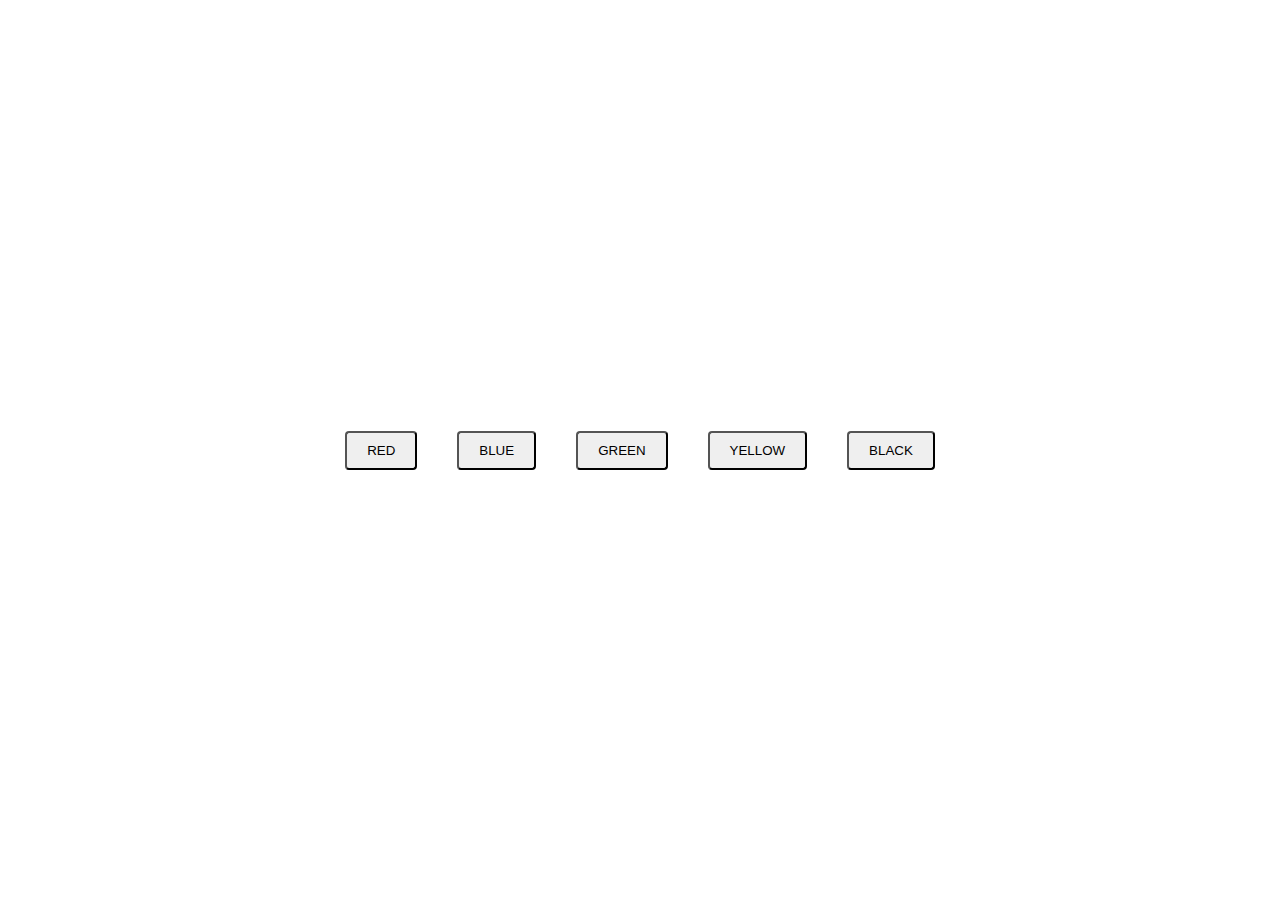
<file: BColorChange/index.html>
<!DOCTYPE html>
<html lang="en">
<head>
    <meta charset="UTF-8">
    <meta name="viewport" content="width=device-width, initial-scale=1.0">
    <title>Document</title>
    <link rel="stylesheet" href="style.css">
</head>
<body>
  <button>RED</button>
  <button>BLUE</button>
  <button>GREEN</button>
  <button>YELLOW</button>
  <button>BLACK</button>

    <script src="script.js"></script>
</body>
</html>
</file>
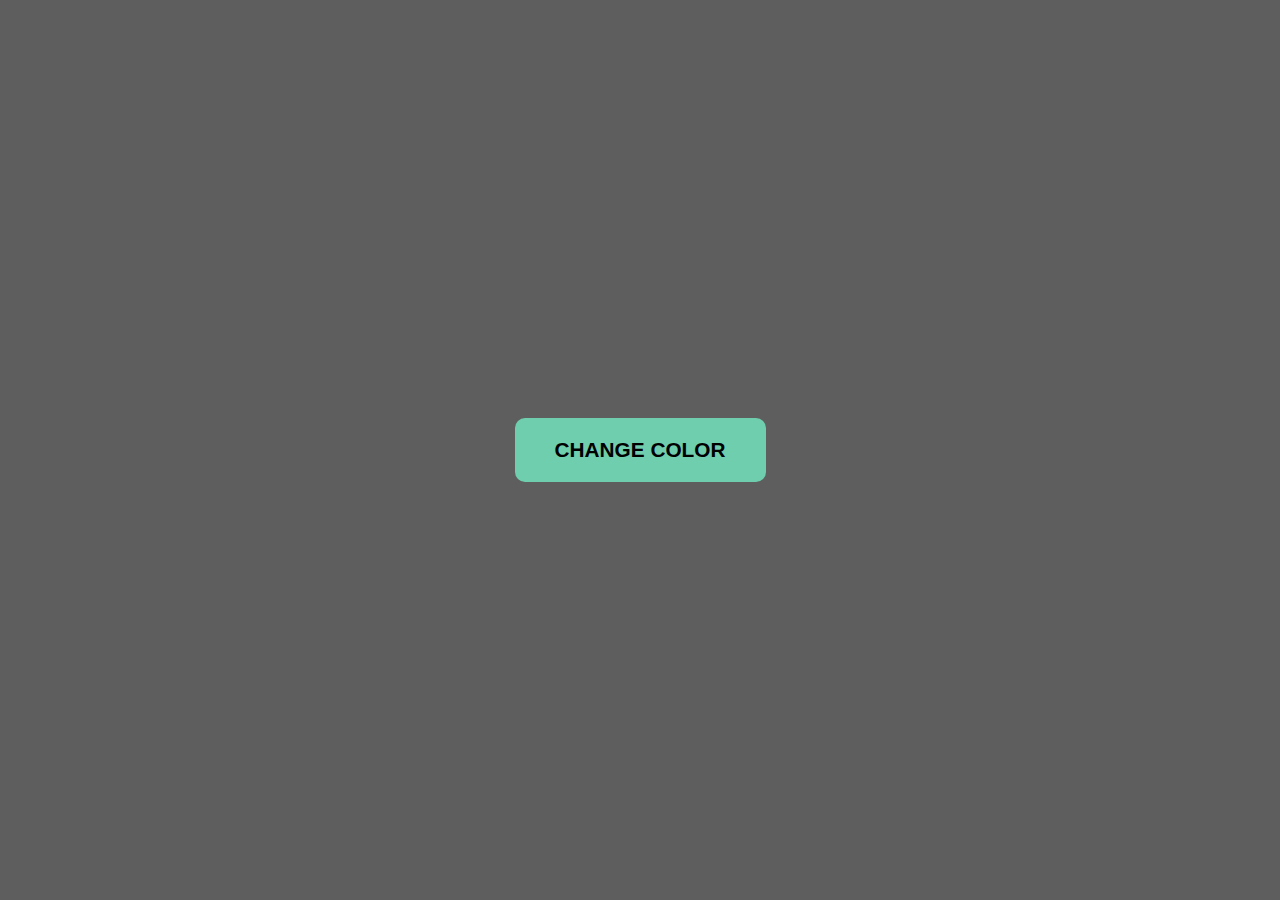
<file: bgrandomcolor/index.html>
<!DOCTYPE html>
<html lang="en">
<head>
    <meta charset="UTF-8">
    <meta name="viewport" content="width=device-width, initial-scale=1.0">
    <title>Document</title>
    <link rel="stylesheet" href="style.css">
</head>
<body>
   <div class="main">
    <button class="btn">CHANGE COLOR</button>
   </div>

    <script src="script.js"></script>
</body>
</html>
</file>
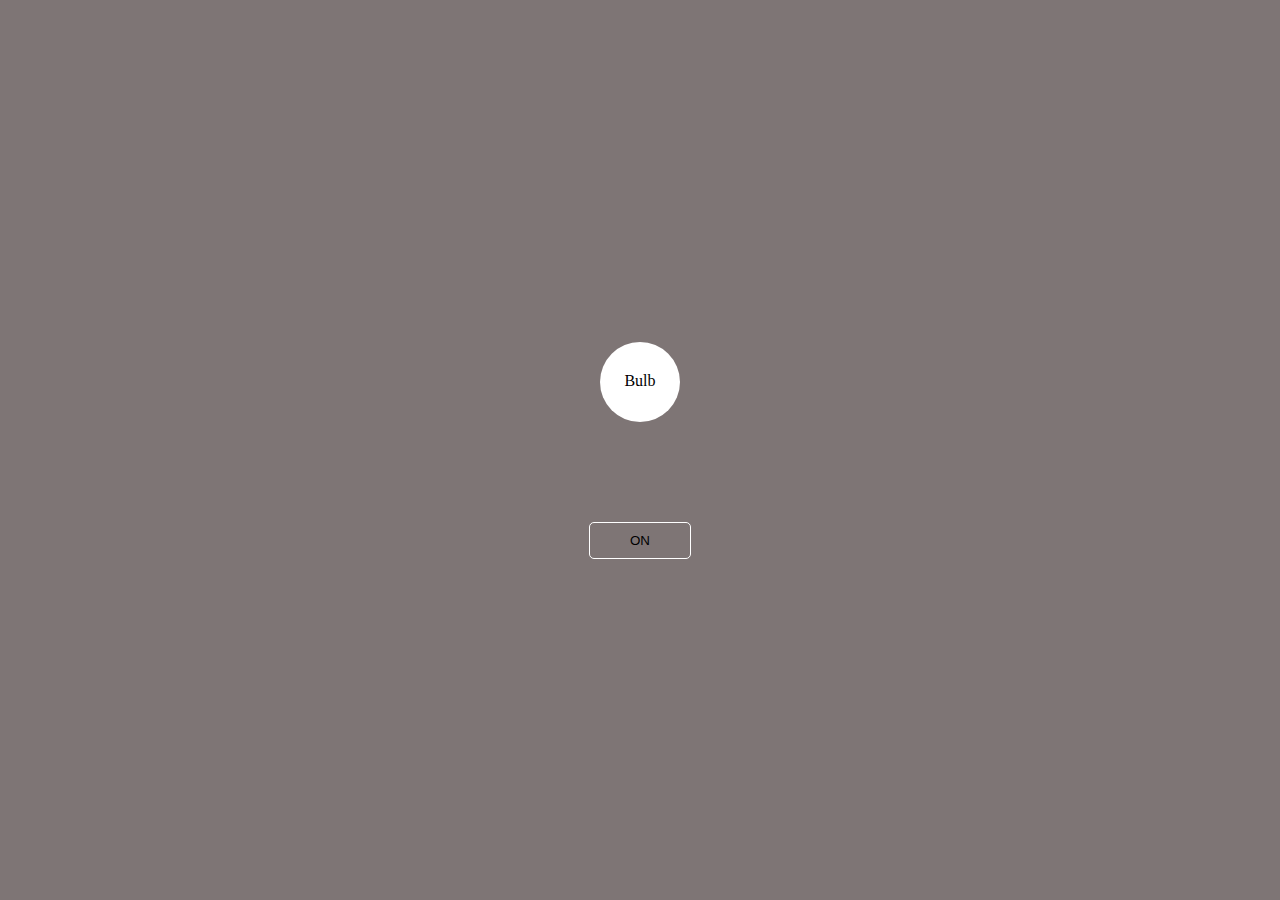
<file: bulb-ONOFF/index.html>
<!DOCTYPE html>
<html lang="en">
<head>
    <meta charset="UTF-8">
    <meta name="viewport" content="width=device-width, initial-scale=1.0">
    <title>Document</title>
    <link rel="stylesheet" href="style.css">
</head>
<body>
    

   <div class="main">
    <div class="Card">
        <div class="bulb">Bulb</div>
        <div>
            <button class="btn">ON</button>
        </div>
    </div>
   </div>

    <script src="script.js"></script>
</body>
</html>
</file>
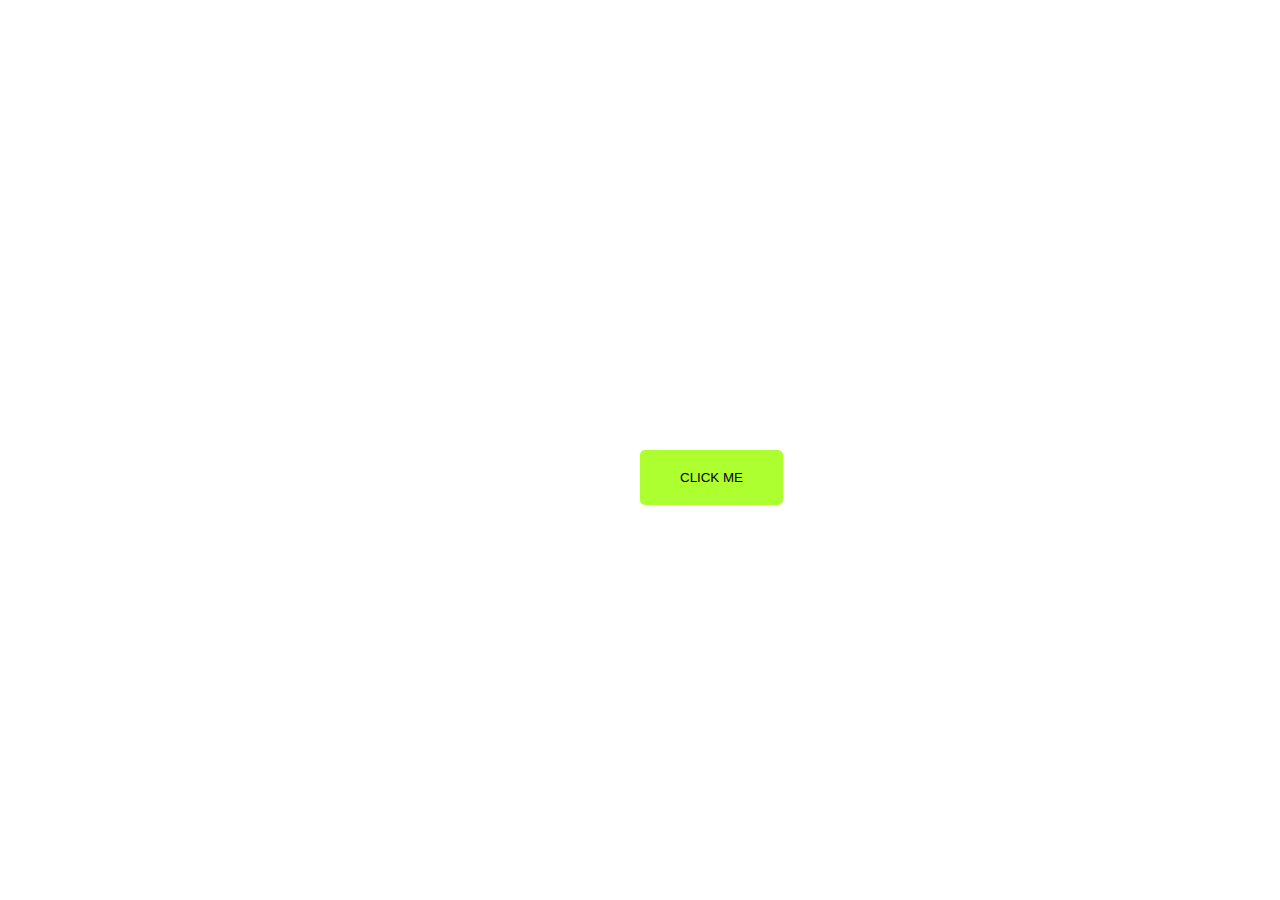
<file: CreateElement(insect)/index.html>
<!DOCTYPE html>
<html lang="en">
<head>
    <meta charset="UTF-8">
    <meta name="viewport" content="width=device-width, initial-scale=1.0">
    <title>create insects</title>
    <link rel="stylesheet" href="style.css">
</head>
<body>
<button>CLICK ME</button>
    <script src="style.js"></script>
</body>
</html>
</file>
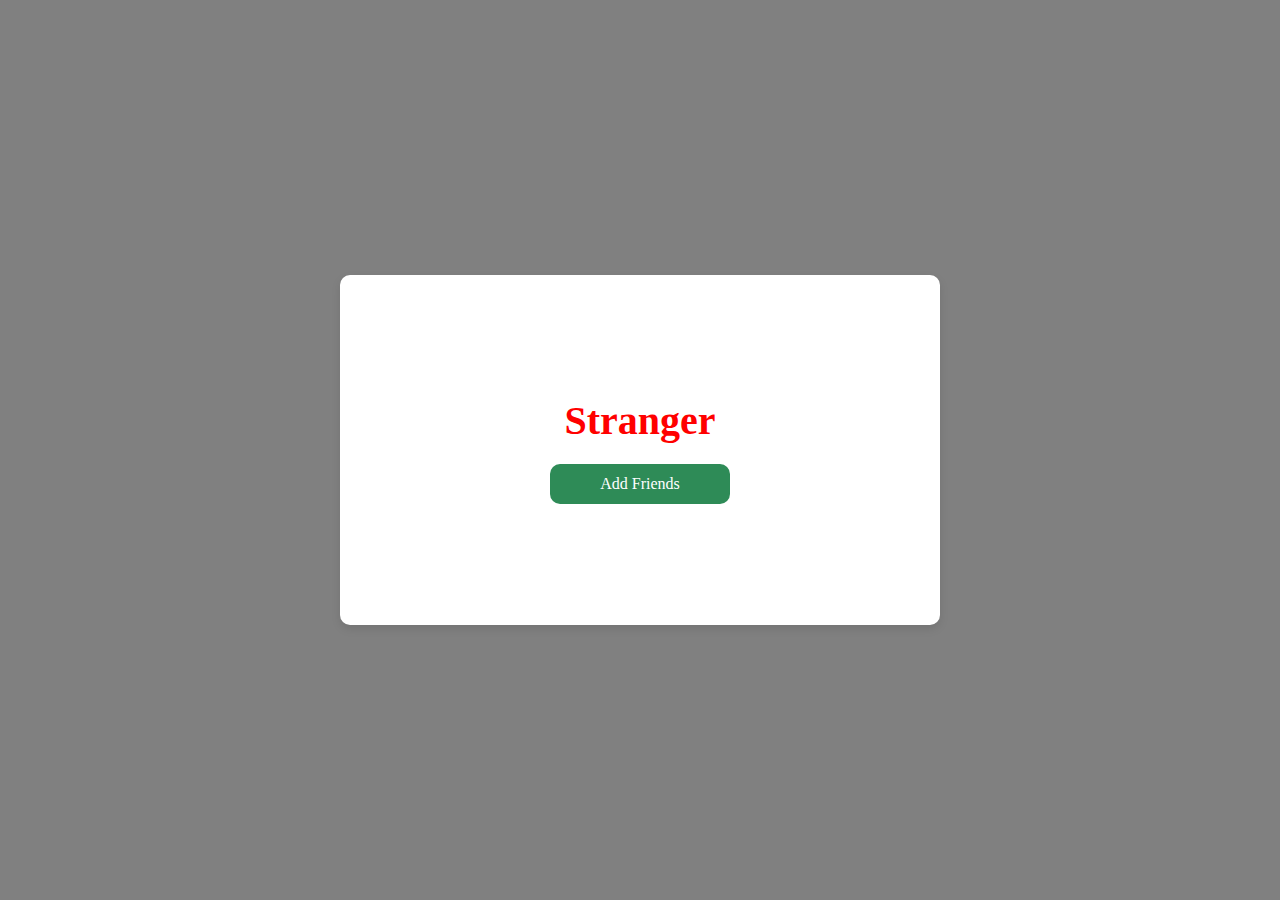
<file: friend request(set timeout)/index.html>
<!DOCTYPE html>
<html lang="en">
<head>
    <meta charset="UTF-8">
    <meta name="viewport" content="width=device-width, initial-scale=1.0">
    <title>Document</title>
    <link rel="stylesheet" href="style.css">
</head>
<body>
    <div class="card">
        <div class="container">
            <h1>Stranger</h1>
            <button class="btn">Add Friends</button>  
        </div>
    </div>
    <script src="script.js"></script>
</body>
</html>
</file>
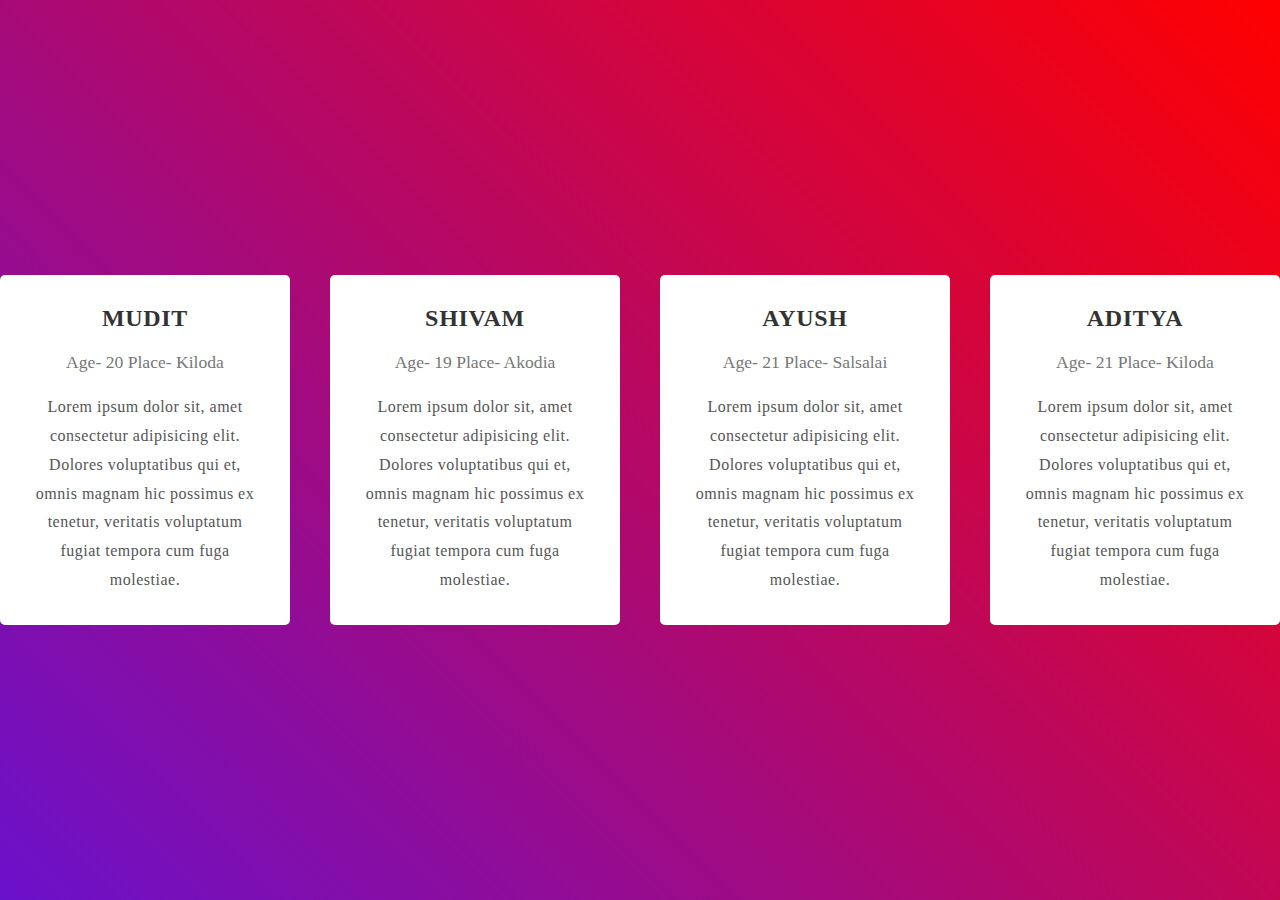
<file: Json data frontend/index.html>
<!DOCTYPE html>
<html lang="en">
<head>
    <meta charset="UTF-8">
    <meta name="viewport" content="width=device-width, initial-scale=1.0">
    <title>Document</title>
    <link rel="stylesheet" href="style.css">
</head>
<body>
    <script src="script.js"></script>
</body>
</html>
</file>
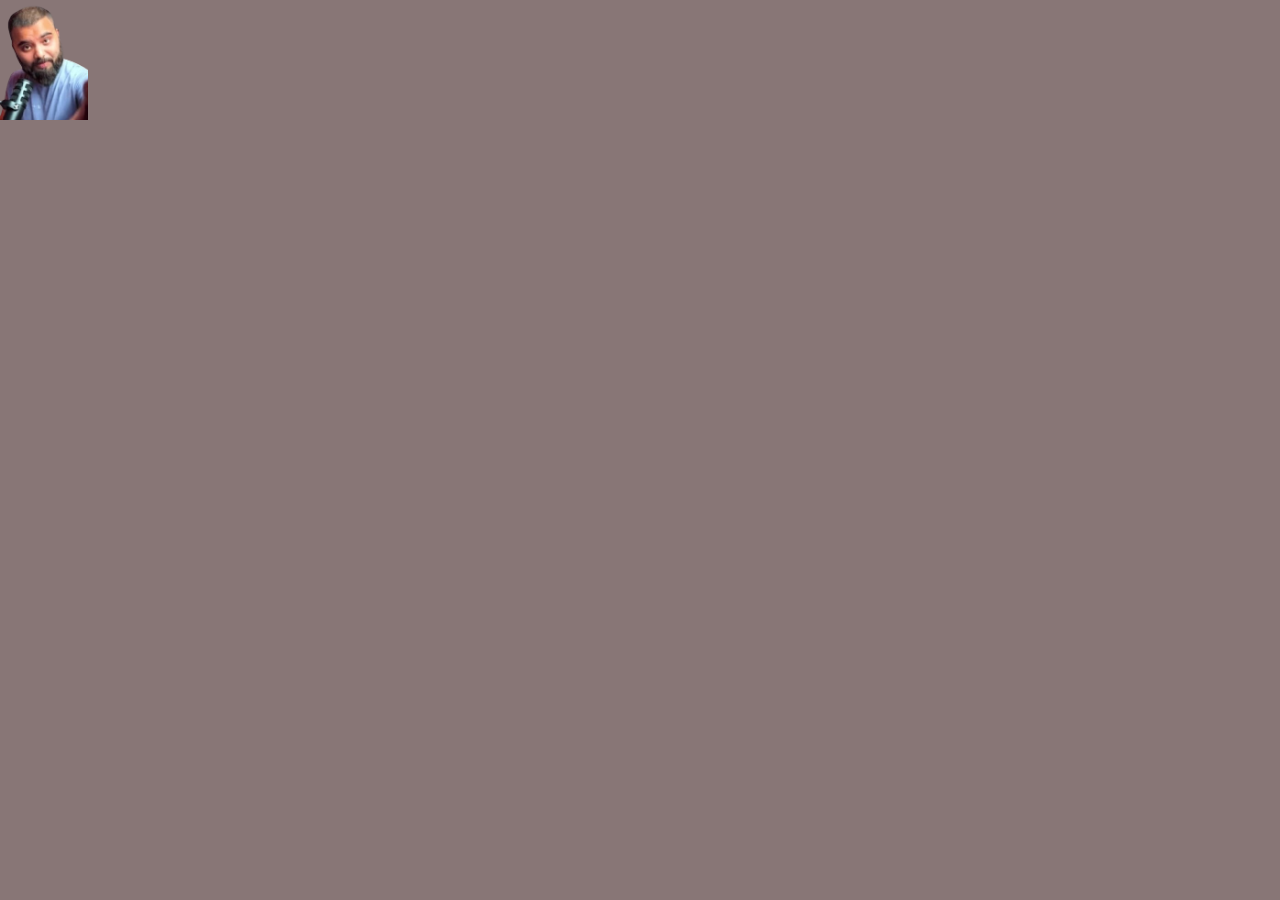
<file: KeyboardEvents/index.html>
<!DOCTYPE html>
<html lang="en">
<head>
    <meta charset="UTF-8">
    <meta name="viewport" content="width=device-width, initial-scale=1.0">
    <title>Document</title>
    <link rel="stylesheet" href="style.css">
</head>
<body>
<img src="img2.png" alt="">
  <script src="script.js"></script>
</body>
</html>
</file>
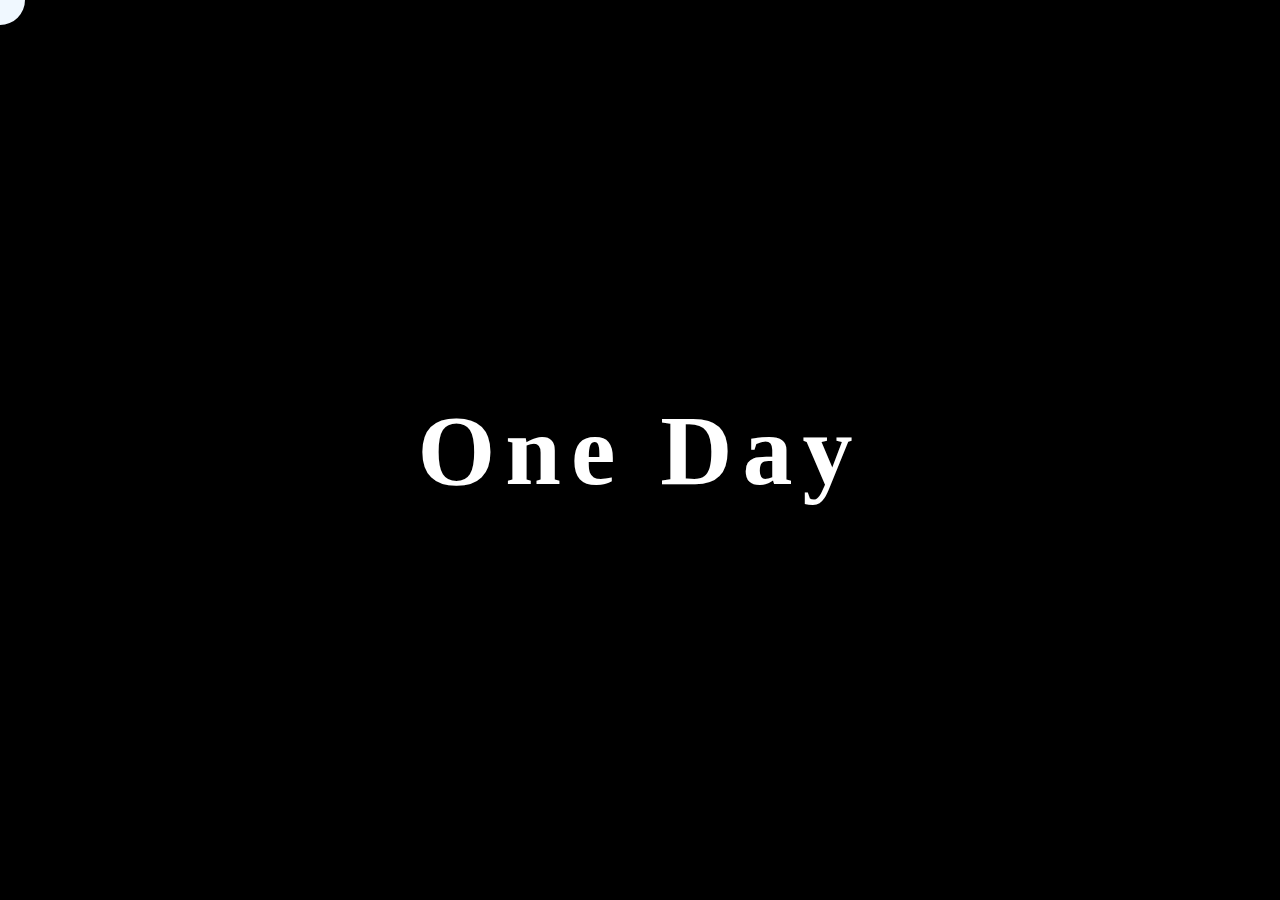
<file: mousemove(Custom cursor)/index.html>
<!DOCTYPE html>
<html lang="en">
<head>
    <meta charset="UTF-8">
    <meta name="viewport" content="width=device-width, initial-scale=1.0">
    <title>style</title>
    <link rel="stylesheet" href="style.css">
</head>
<body>
    <div class="cursor">
    </div>
    <h1>One Day</h1>
    <script src="style.js"></script>
</body>
</html>
</file>
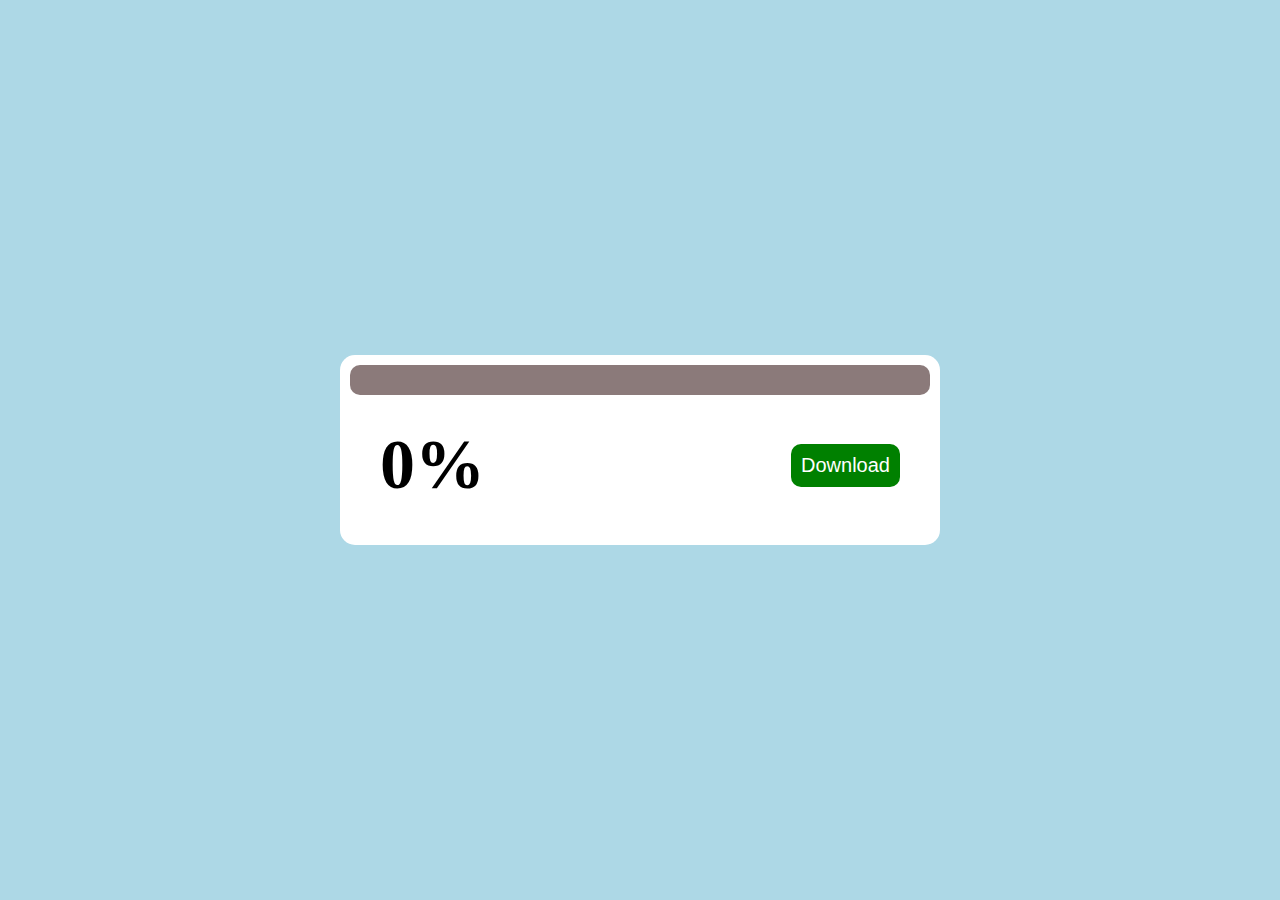
<file: project8-download/index.html>
<!DOCTYPE html>
<html lang="en">
<head>
    <meta charset="UTF-8">
    <meta name="viewport" content="width=device-width, initial-scale=1.0">
    <title>Document</title>
    <link rel="stylesheet" href="style.css">
</head>
<body>
    <div id="card">
        <div id="progress">
            <div id="growth"></div>
        </div>
      <div id="container">
        <h1>0%</h1>
        <button>Download</button>
      </div>
    </div>
    <script src="script.js"></script>
</body>
</html>
</file>
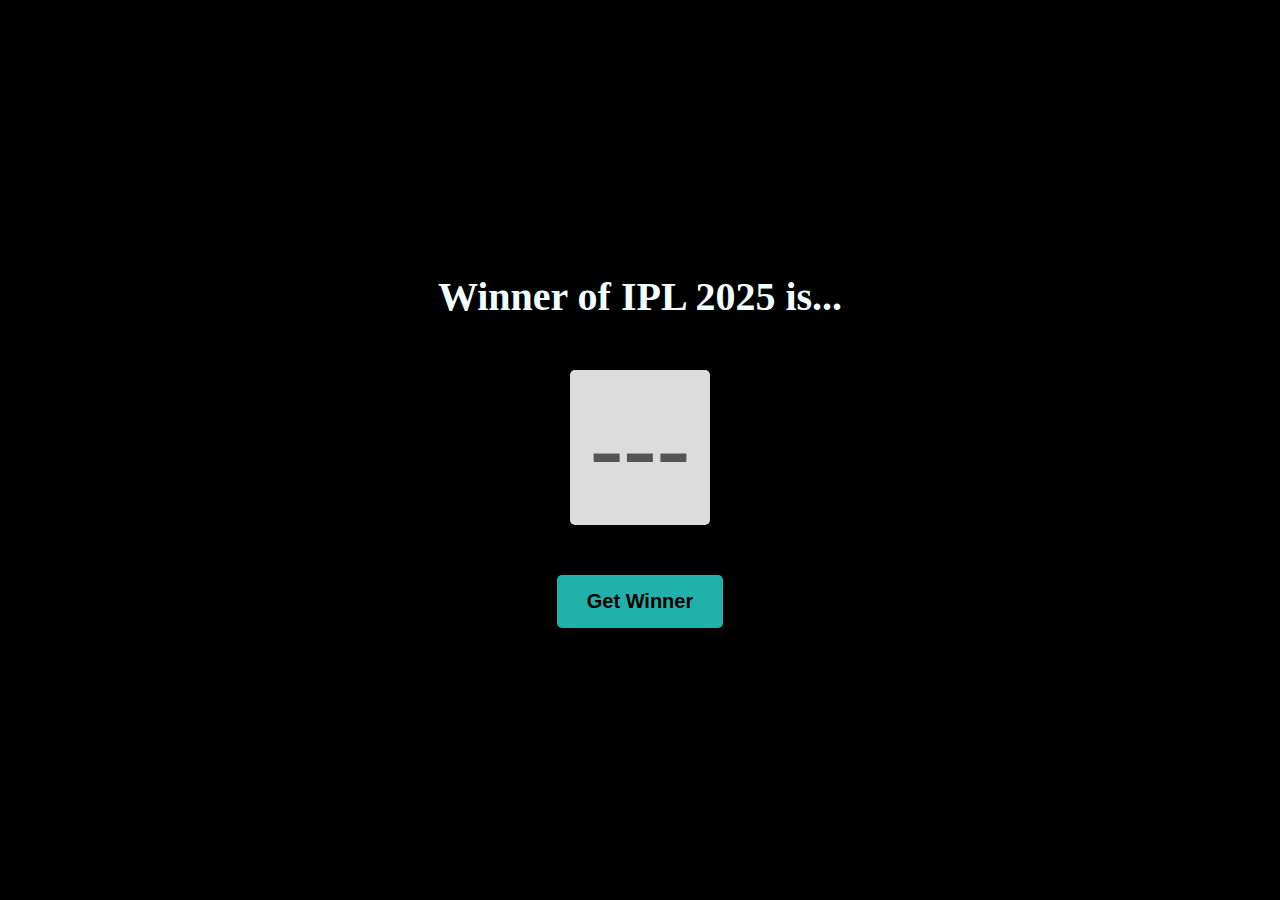
<file: Random team selection/index.html>
<!DOCTYPE html>
<html lang="en">
<head>
    <meta charset="UTF-8">
    <meta name="viewport" content="width=device-width, initial-scale=1.0">
    <title>Document</title>
    <link rel="stylesheet" href="style.css">
</head>
<body>
    <h2>Winner of IPL 2025 is...</h2>
        <h1>---</h1>

        <button>Get Winner</button>

    <script src="script.js"></script>
</body>
</html>
</file>
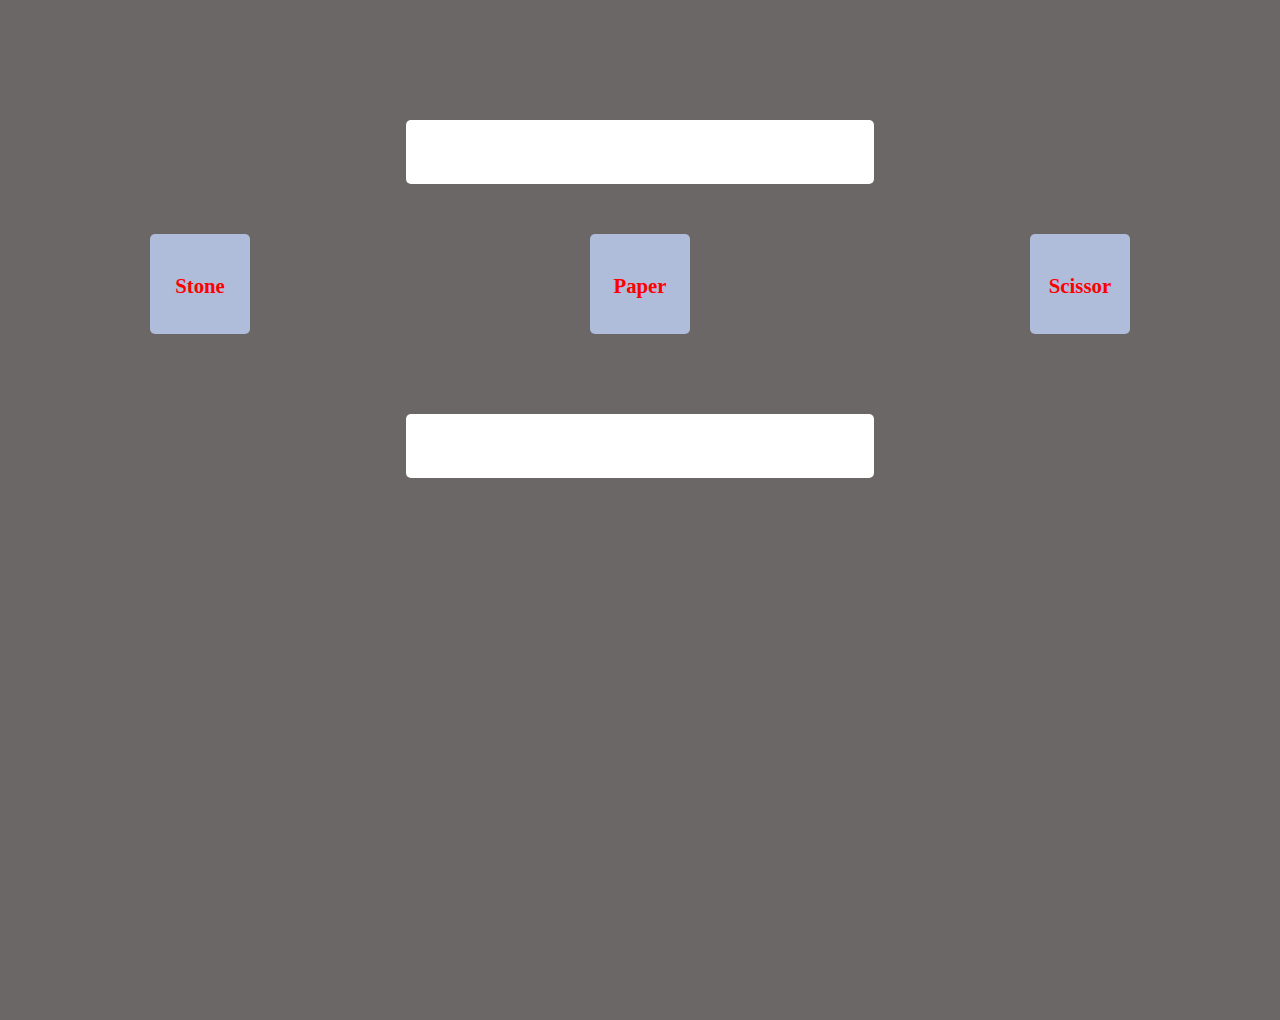
<file: stonePaperScissor/index.html>
<!DOCTYPE html>
<html lang="en">
<head>
    <meta charset="UTF-8">
    <meta name="viewport" content="width=device-width, initial-scale=1.0">
    <title>Document</title>
    <link rel="stylesheet" href="style.css">
</head>
<body>
  <div class="continput">
    <input class="display" type="text" value="" readonly>
  </div>
<div class="container">
    <div class="box">Stone</div>
<div class="box">Paper</div>
<div class="box">Scissor</div>
</div>
<div class="continput">
    <input class="display2" type="text" value="" readonly>
  </div>

    <script src="script.js"></script>
</body>
</html>
</file>
<file: BColorChange/style.css>
*{
    margin: 0;
    padding: 0;
    box-sizing: border-box;
}
html,body{
    height: 100%;
    width: 100%;
}
body{
    display: flex;
    justify-content: center;
    align-items: center;
    gap: 40px;
}
button{
    padding: 10px 20px;
    border-radius: 4px;
}
</file>
<file: bgrandomcolor/style.css>
*{
    margin: 0;
    padding: 0;
    box-sizing: border-box;
}
html,body{
    height: 100%;
    width: 100%;
}
.main{
    height: 100%;
    width: 100%;
    display: flex;
    justify-content: center;
    align-items: center;
    background-color: rgb(94, 94, 94);
}
.btn{
    padding: 20px 40px;
    font-size: 1.3rem;
    font-weight: 600;
    background-color: rgb(110, 206, 174);
    border: none;
    border-radius: 10px;
}
</file>
<file: bulb-ONOFF/style.css>
*{
    margin: 0;
    padding: 0;
    box-sizing: border-box;
}
html,body{
    height: 100%;
    width: 100%;
}
.main{
    height: 100%;
    width: 100%;
    background-color: rgb(126, 117, 117);
    display: flex;
    justify-content: center;
    align-items: center;
}
.Card{
    display: flex;
    flex-direction: column;
    gap: 100px;
    align-items: center;
}
.bulb{
    width: 80px;
    height: 80px;
    background-color: white;
    text-align: center;
    padding-top: 30px;
    border-radius: 50%;
}
.btn{
    padding: 10px 40px;
    border: 1px solid white;
    background-color: transparent;
    border-radius: 5px;
}

.btn:active{
scale:1.1;
}
</file>
<file: CreateElement(insect)/style.css>
*{
    margin: 0;
    padding: 0;
    box-sizing: border-box;
}
html,body{
    height: 100%;
    width: 100%;
    /* background-image: url("https://plus.unsplash.com/premium_photo-1730078556526-a90ce9385e74?q=80&w=870&auto=format&fit=crop&ixlib=rb-4.0.3&ixid=M3wxMjA3fDB8MHxwaG90by1wYWdlfHx8fGVufDB8fHx8fA%3D%3D");
    background-position: center;
    background-size: cover; */
}
button{
    padding: 20px 40px;
    background:greenyellow;
    border-radius: 5px;
    border: none;
    position: absolute;
    left: 50%;
    top: 50%;
    z-index: 5;
}
</file>
<file: friend request(set timeout)/style.css>
*{
    margin: 0;
    padding: 0;
    box-sizing: border-box;
    font-family: "Helvetica Now Display";
}
html,body{
    height: 100%;
    width: 100%;
    display: flex;
    justify-content: center;
    align-items: center;
    background-color: grey;
}
.card{
    width: 600px;
    height: 350px;
    border-radius: 10px;
    background-color: white;
    display: flex;
    flex-direction: column;
    justify-content: center;
    align-items: center;
    box-shadow: 0 4px 10px rgba(0, 0, 0, 0.1);
    padding: 20px;
}
h1{
    color: red;
    margin-bottom: 20px;
    font-size: 2.5rem;
    text-align: center;
}
.btn{
    height: 40px;
    width: 180px;
    background-color: seagreen;
    border: none;
    border-radius: 10px;
    color: white;
    font-size: 1rem;
    cursor: pointer;
    transition: background-color 0.3s, transform 0.3s;

}
.btn:active{
    scale: 0.95;
}
</file>
<file: Json data frontend/style.css>
*{
    margin: 0;
    padding: 0;
    box-sizing: border-box;
}
html,body{
    height: 100%;
    width: 100%;
    background: linear-gradient(45deg, #6a11cb, red);
    display: flex;
    justify-content: center;
    align-items: center;
    gap: 40px;
}
.card{
    width: 300px;
    background-color: #fff;
    border-radius: 5px;
    cursor: pointer;
    padding: 30px;
    text-align: center;
    transition: all 0.5s ease;
}
.card:hover {
    scale: 1.1;
    background-color: #e9e2e2;
}
h1 {
    color: #333;
    font-size: 1.5em;
    font-weight: 600;
    margin-bottom: 20px;
    letter-spacing: 0.7px;
    text-transform: uppercase;
}
h4 {
    color: #777;
    font-size: 1.1em;
    margin-bottom: 20px;
    font-weight: 500;
    text-transform: capitalize
}
p {
    color: #555;
    font-size: 1em;
    line-height: 1.8;
    letter-spacing: 0.5px;
    transition: color 0.3s ease;
}
p:hover {
    color: #2575fc; 
}
</file>
<file: KeyboardEvents/style.css>
*{
    margin: 0;
    padding: 0;
    box-sizing: border-box;
    background-color: rgb(136, 118, 118);
}
html,body{
    height: 100%;
    width: 100%;

}
img{
    height: 120px;
    position: absolute;
    left: 0%;
    top: 0%;
}
</file>
<file: mousemove(Custom cursor)/style.css>
*{
    margin: 0;
    padding: 0;
    box-sizing: border-box;
    cursor: none;
}
html,body{
    height: 100%;
    width: 100%;
    background-color: black;
}
.cursor{
    height: 50px;
    width: 50px;
    background-color: aliceblue;
    border-radius: 50%;
    position: absolute;
    transition: scale ease 0.1s;
    transform: translate(-50%,-50%);
}
h1{
    position: absolute;
    left: 50%;
    top: 50%;
    transform: translate(-50%,-50%);
font-size: 100px;
color: white;
mix-blend-mode: difference;
letter-spacing: 10px;
}
</file>
<file: project8-download/style.css>
*{
    margin: 0;
    padding: 0;
    box-sizing: border-box;
}
html,body{
    height: 100%;
    width: 100%;
}
body{
    display: flex;
    justify-content: center;
    align-items: center;
    background-color: lightblue;
}
#card{
    width: 600px;
    background-color: #fff;
    border-radius: 15px;
    padding: 10px;
}
#progress{
    width: 100%;
    background-color:rgb(139, 122, 122);
    border-radius: 10px;
    height: 30px;
}
#growth{
    height: 100%;
    width: 0%;
    background-color:green;
    border-radius: 50px;
}
#container{
    display: flex;
    justify-content: space-between;
    align-items: center;
    padding: 30px;
}
h1{
    font-size: 70px;
}
button{
    padding:10px ;
    border-radius: 10px;
    border: none;
    background-color:green;
    color: white;
    font-size: 20px;
    cursor: pointer;
}
button:active{
    scale:0.9
}
</file>
<file: Random team selection/style.css>
*{
    margin: 0;
    padding: 0;
    box-sizing: border-box;
}
html,body{
    height: 100%;
    width: 100%;
}
body{
    background-color: black;
    display: flex;
    align-items: center;
    justify-content: center;
    flex-direction: column;
    gap: 50px;
}
h2{
    font-size: 40px;
    color: azure;
}
h1{
    font-size: 100px;
    padding: 20px;
    background-color: gainsboro;
    border-radius: 5px;
    color: #555;
}
button{
padding: 15px 30px;
background-color: lightseagreen;
font-size: 20px;
border-radius: 5px;
border: none;
font-weight:600;
}
button:active{
    scale: 0.95;
}
</file>
<file: stonePaperScissor/style.css>
*{
    margin: 0;
    padding: 0;
    box-sizing: border-box;
}
html,body{
    height: 100%;
    width: 100%;
    background-color: #6c6767;
    margin-top: 60px;
}
.container{
    display: flex;
    justify-content:space-around;
    align-items: center;
    gap: 40px;
}
.continput{
    width: 100%;
display: flex;
justify-content: center;
}
.display{
    padding: 20px 100px;
    border-radius: 5px;
    border: none;
    margin-bottom: 50px;
    font-size: 1.3rem;
}
.display2{
    margin-top: 80px;
    padding: 20px 100px;
    border-radius: 5px;
    border: none;
    margin-bottom: 50px;
    font-size: 1.3rem;
}
.box{

    background-color: #6c6767;
    height: 100px;
    width: 100px;
    background-color: #afbcda;
    text-align: center;
    padding-top: 40px;
    color: red;
    border-radius: 5px;
    font-size: 1.3rem;
    font-weight: 700;
}
</file>
